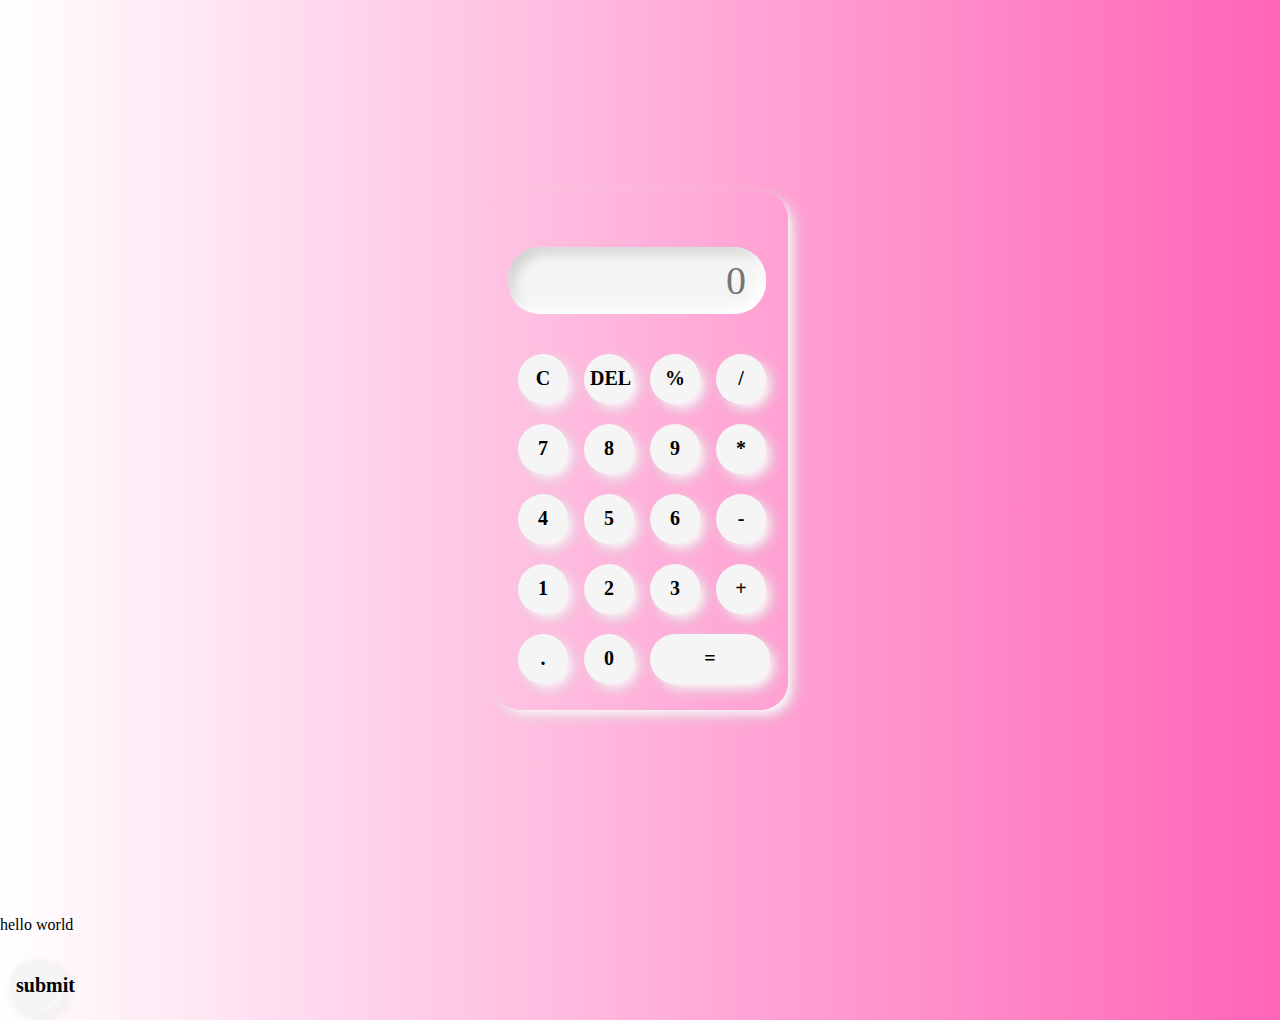
<file: index.html>
<html lang="en">
<head>
    <meta charset="UTF-8">
    <meta name="viewport" content="width=device-width, initial-scale=1.0">
    <title>Calculator</title>
    <link rel="stylesheet" href="stylee.css">

</head>
<body>
    <div class="container">
        <div class="calc">
            <input type="text" id="inputext" placeholder="0">
            <button onclick="clr()" >C</button>
            <button onclick="del()" >DEL</button> 
            <button onclick="calculate('%')" >%</button>
            <button onclick="calculate('/')">/</button>
            <button onclick="calculate('7')">7</button>
            <button onclick="calculate('8')">8</button>
            <button onclick="calculate('9')">9</button>
            <button onclick="calculate('*')">*</button>
            <button onclick="calculate('4')">4</button>
            <button onclick="calculate('5')">5</button>
            <button onclick="calculate('6')">6</button>
            <button onclick="calculate('-')">-</button>
            <button onclick="calculate('1')">1</button>
            <button onclick="calculate('2')">2</button>
            <button onclick="calculate('3')">3</button>
            <button onclick="calculate('+')">+</button>
            <button onclick="calculate('.')">.</button>
            <button onclick="calculate('0')">0</button>
            <button  onclick="Result()"class="btn-equal">=</button>
            
        </div>
    </div>
    <p>hello world </p>
    <button>submit</button>
</body>
<script src="calulator.js"></script>
</html>
</file>
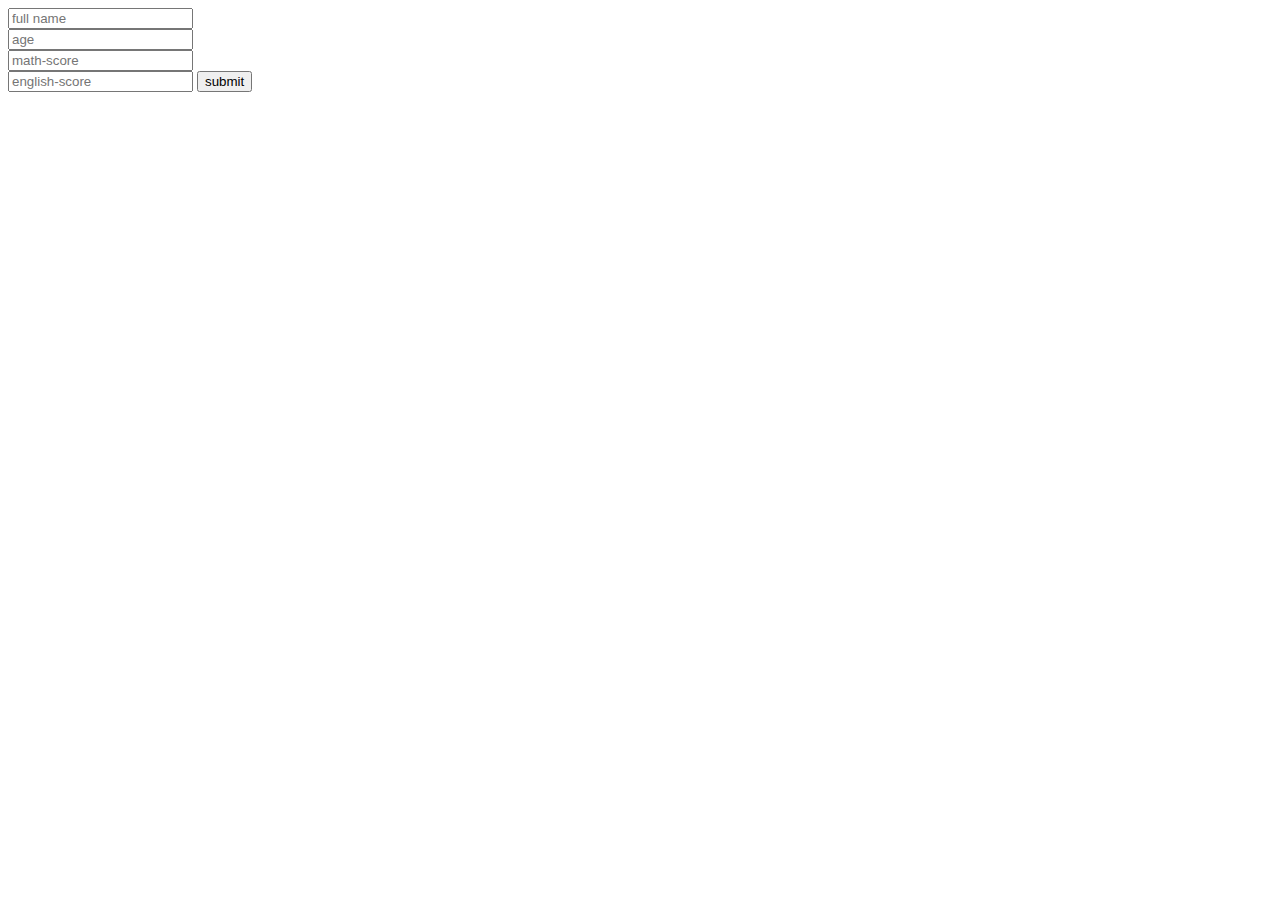
<file: trials.html>
<!DOCTYPE html>
<html lang="en">
<head>
    <meta charset="UTF-8">
    <meta name="viewport" content="width=device-width, initial-scale=1.0">
    <title>Document</title>
</head>
<style>
   
</style>
<body>
    <input type="text" placeholder="full name" id="name"> <br>
    <input type="number" placeholder="age" id="age"> <br>
    <input type="number" placeholder="math-score" id="math"> <br>
    <input type="number" placeholder="english-score" id="english">
    <button type="sub" id="submitbutton" onclick="sub()">submit</button>
<p id="para"></p>
    <script>
function sub() {
    const myArray = []
    myArray[0] = document.getElementById('name').value;
    myArray[1] = document.getElementById('age').value;
    myArray[2] = document.getElementById('english').value;
    myArray[3] = document.getElementById('math').value;
    const para = document.getElementById('para');
    para.innerHTML = myArray[0] + ' is ' + myArray[1] + ' years old, and her score for english is ' + myArray[2] +
    ' and for math is ' + myArray[3]
}

    //   document.getElementById('submitbutton').addEventListener('click',function(event) {
    //     event.preventDefault();
    //     const name = document.getElementById('name').value;
    //     const age = document.getElementById('age').value;
    //     const english = document.getElementById('english').value;
    //     const math = document.getElementById('math').value;

    //     const subject = [name , age,english, math];

    //     const para = document.getElementById('para');
    //     para.innerHTML = subject[0] + ' is ' + subject[1] + ' years old, and her score for english is ' + subject[2] +
    //     ' and for math is ' + subject[3]
    //   });
     



    </script>
</body>
</html>
</file>
<file: stylee.css>
*{
    box-sizing: border-box;
    font-family: serif;
  
}
body{
    margin: 0;
    padding: 0;
    background-image: linear-gradient(to right, rgba(255, 255, 255, 0.822),rgba(255, 20, 145, 0.658));
}
.container{
    height: 100vh;
    display: flex;
    align-items: center;
    justify-content: center;
    /* background-color: antiquewhite; */
}
.calc{
    box-shadow: 6px 6px 13px white,
                6px 6px 13px rgba(0,0,0,.16);
                border-radius: 28px;
                padding: 16px;
                display: grid;
                grid-template-columns: repeat(4,66px);
}
input{
    grid-column: span 4;
    height: 67px;
    width: 258px;
    box-shadow:  inset -6px -6px 13px white,
                    inset  6px 6px 13px rgba(0,0,0,.16);
                    background-color: whitesmoke;
                    border: none;
                    border-radius: 32px;
                    color: rgb(26, 25, 25);
                    text-align: end;
                    margin: 40px 0 30px 0;
                    padding: 20px;
                    font-size: 40px;
}
button{
    box-shadow:   6px 6px 13px white,
                  6px 6px 13px rgba(0,0,0,.16);
    background-color: whitesmoke;
    border: none;
    border-radius: 50%;
    width: 50px;
    cursor: pointer;
    height: 50px;
    margin: 10px;
    font-weight: bold;
    font-size: 20px;
}
.btn-equal{
    width: 120px;
    border-radius: 42px;
    font-weight: bold;
    font-size: 20px;
}
button:hover{
    background-color: darkgrey;
    transition: all ease-in .3s;
}
</file>
